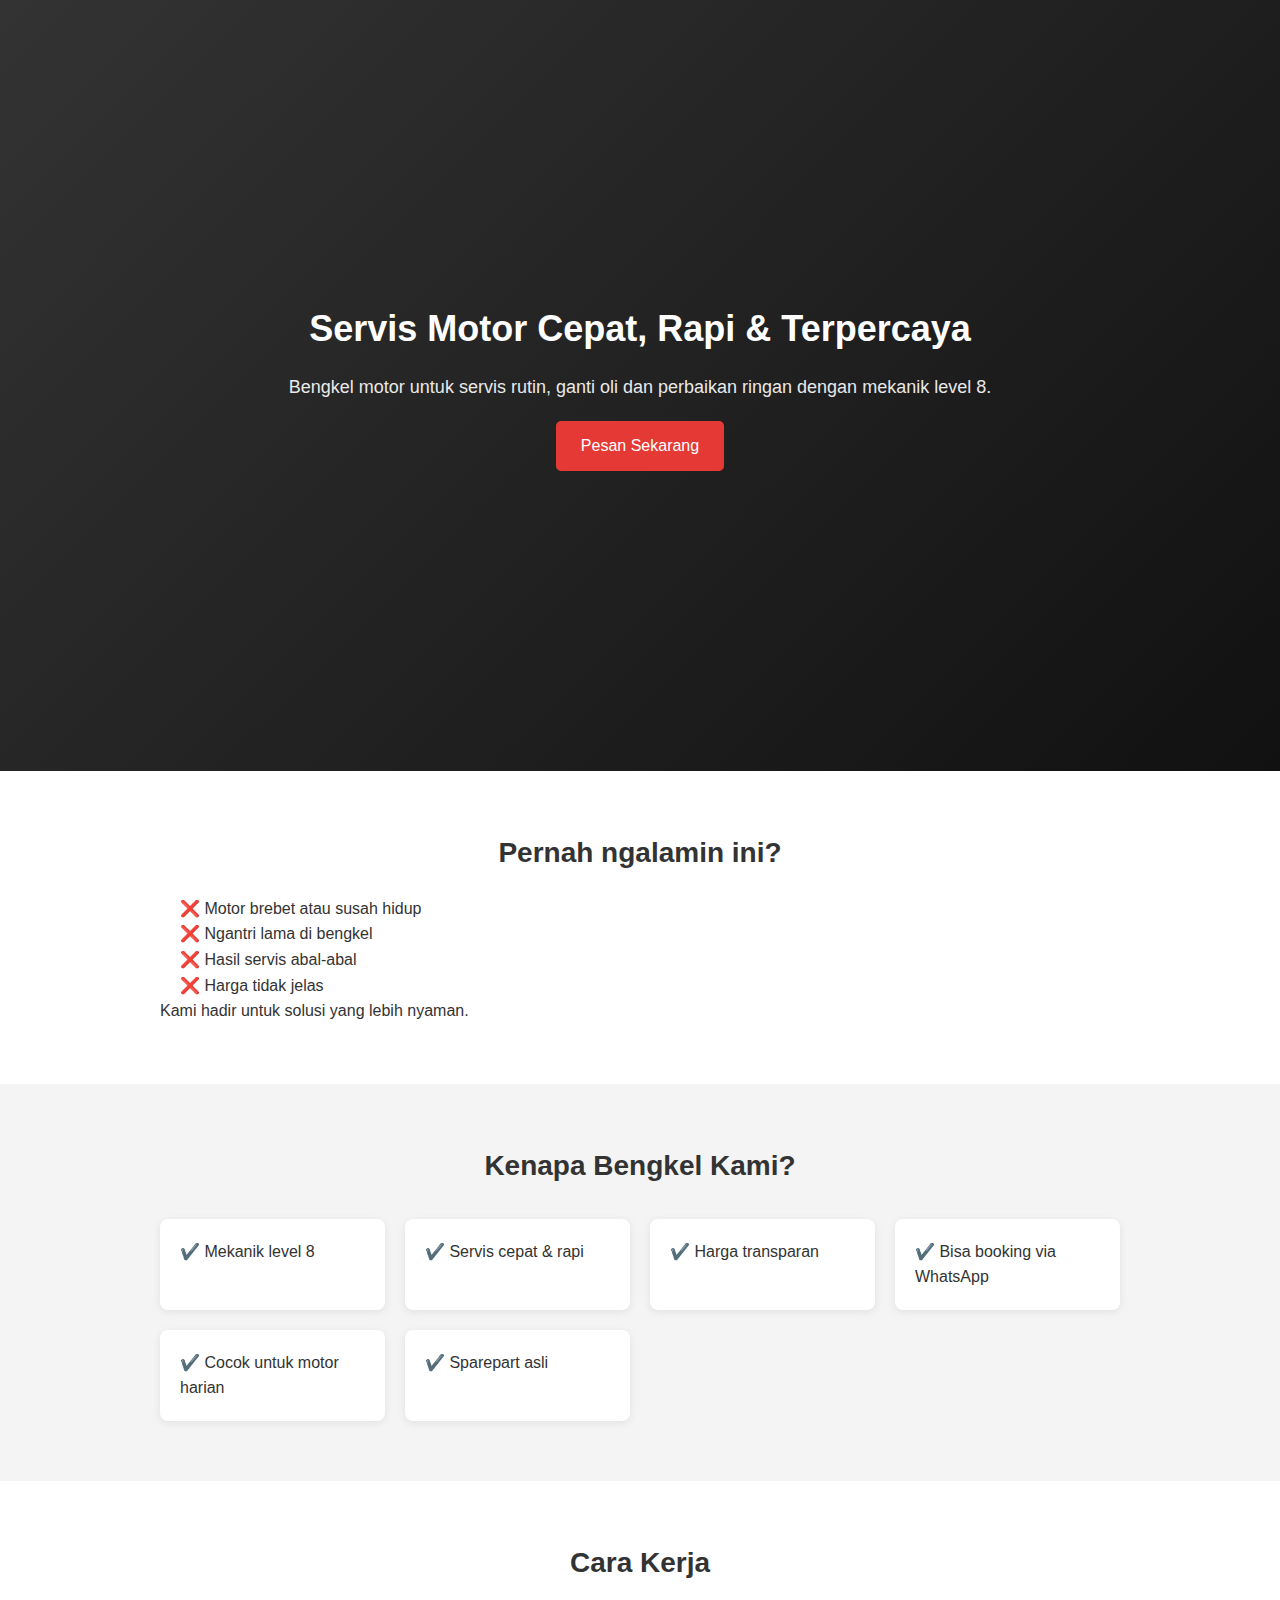
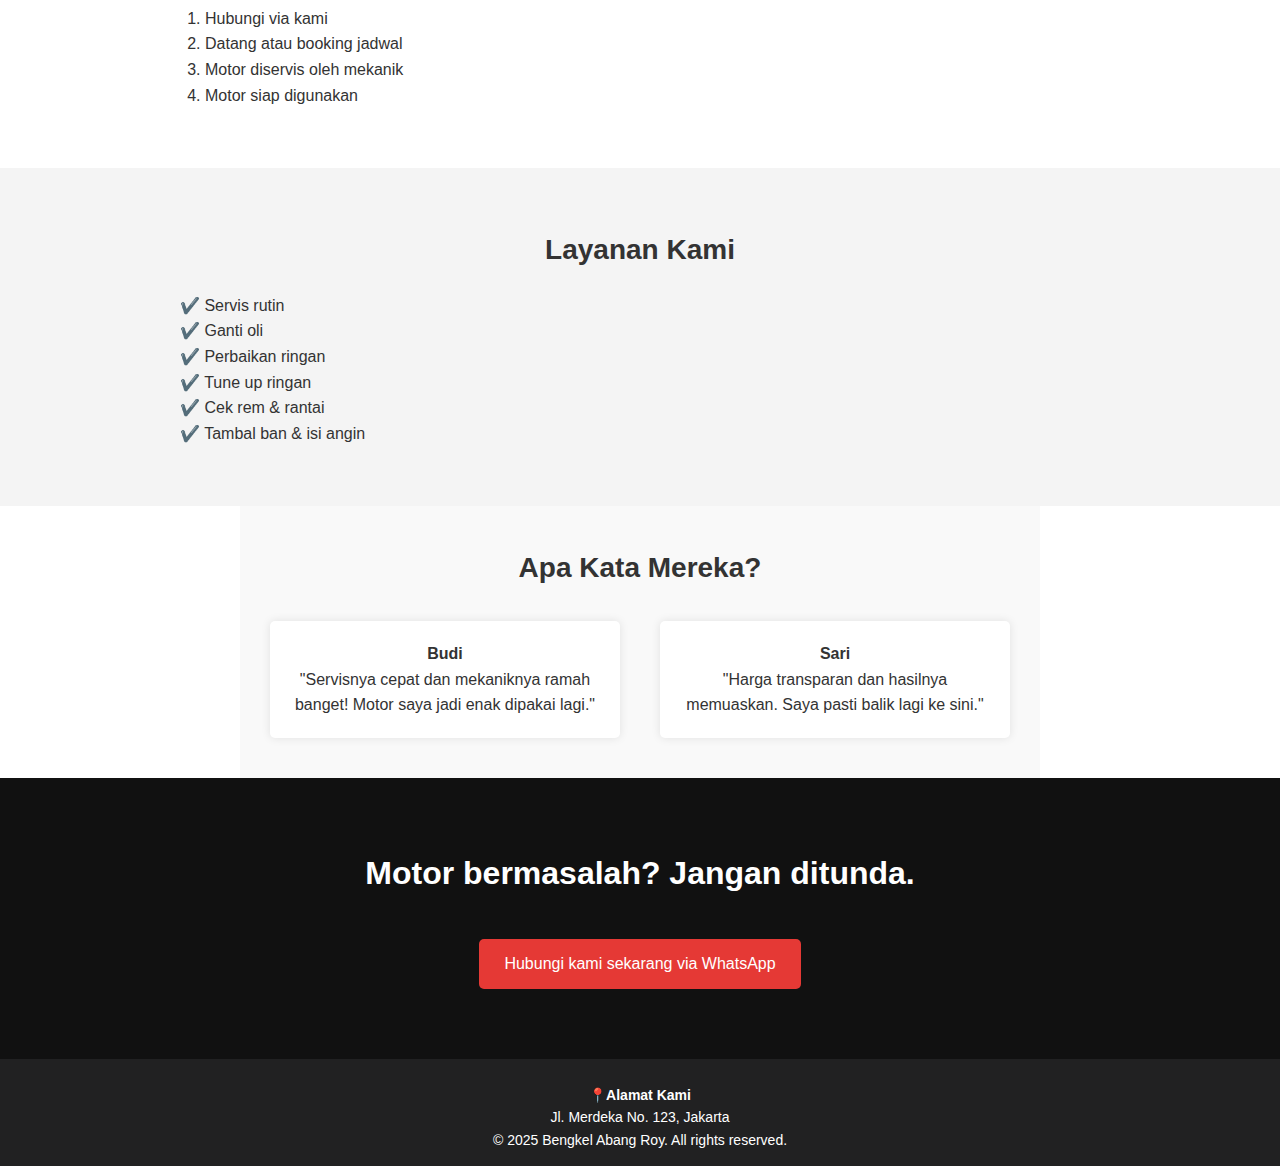
<file: bengkel/index.html>
<!DOCTYPE html>
<html lang="id">
  <head>
    <meta charset="UTF-8" />
    <meta name="viewport" content="width=device-width, initial-scale=1.0" />
    <title>Bengkel Abang Roy</title>
    <link rel="stylesheet" href="style.css" />
  </head>
  <body>
    <!-- HERO -->
    <header class="hero">
      <h1>Servis Motor Cepat, Rapi & Terpercaya</h1>
      <p>Bengkel motor untuk servis rutin, ganti oli dan perbaikan ringan dengan mekanik level 8.</p>
      <a href="#" class="btn">Pesan Sekarang</a>
    </header>
    
    <!-- PROBLEM -->
    <section class="section">
      <div class="container">
        <h2>Pernah ngalamin ini?</h2>
        <ul>
          <li>❌ Motor brebet atau susah hidup</li>
          <li>❌ Ngantri lama di bengkel</li>
          <li>❌ Hasil servis abal-abal</li>
          <li>❌ Harga tidak jelas</li>
        </ul>
        <span>Kami hadir untuk solusi yang lebih nyaman.</span>
      </div>
      </section>

      <!-- SOLUTION -->
      <section class="section bg-light">
        <div class="container">
          <h2>Kenapa Bengkel Kami?</h2>
          <div class="features">
            <div class="card">✔️ Mekanik level 8</div>
            <div class="card">✔️ Servis cepat & rapi</div>
            <div class="card">✔️ Harga transparan</div>
            <div class="card">✔️ Bisa booking via WhatsApp</div>
            <div class="card">✔️ Cocok untuk motor harian</div>
            <div class="card">✔️ Sparepart asli</div>
          </div>
        </div>
      </section>

      <!-- HOW IT WORKS -->
      <section class="section">
        <div class="container">
          <h2>Cara Kerja</h2>
          <ol>
            <li>Hubungi via kami</li>
            <li>Datang atau booking jadwal</li>
            <li>Motor diservis oleh mekanik</li>
            <li>Motor siap digunakan</li>
          </ol>
        </div>
      </section>

      <!-- SERVICES -->
      <section class="section bg-light">
        <div class="container">
          <h2>Layanan Kami</h2>
          <ul>
            <li>✔️ Servis rutin</li>
            <li>✔️ Ganti oli</li>
            <li>✔️ Perbaikan ringan</li>
            <li>✔️ Tune up ringan</li>
            <li>✔️ Cek rem & rantai</li>
            <li>✔️ Tambal ban & isi angin</li>
          </ul>
        </div>
      </section>

      <!-- Testimoni -->
      <section class="section people-testimonials">
        <h2>Apa Kata Mereka?</h2>
        <div class="wrap">
          <div class="testimonial">
            <strong>Budi</strong>
            <p>"Servisnya cepat dan mekaniknya ramah banget! Motor saya jadi enak dipakai lagi."</p>
          </div>
          <div class="testimonial">
            <strong>Sari</strong>
            <p>"Harga transparan dan hasilnya memuaskan. Saya pasti balik lagi ke sini."</p>
          </div>
        </div>
      </section>

      <!-- CTA -->
      <section class="cta">
        <h2>Motor bermasalah? Jangan ditunda.</h2>
        <a href="#" class="btn">Hubungi kami sekarang via WhatsApp</a>
      </section>
    </div>

    <footer>
      <div class="address">
        <h4>📍Alamat Kami</h4>
        <p>Jl. Merdeka No. 123, Jakarta</p>
      <p>© 2025 Bengkel Abang Roy. All rights reserved.</p>
    </footer>
  </body>
</html>
</file>
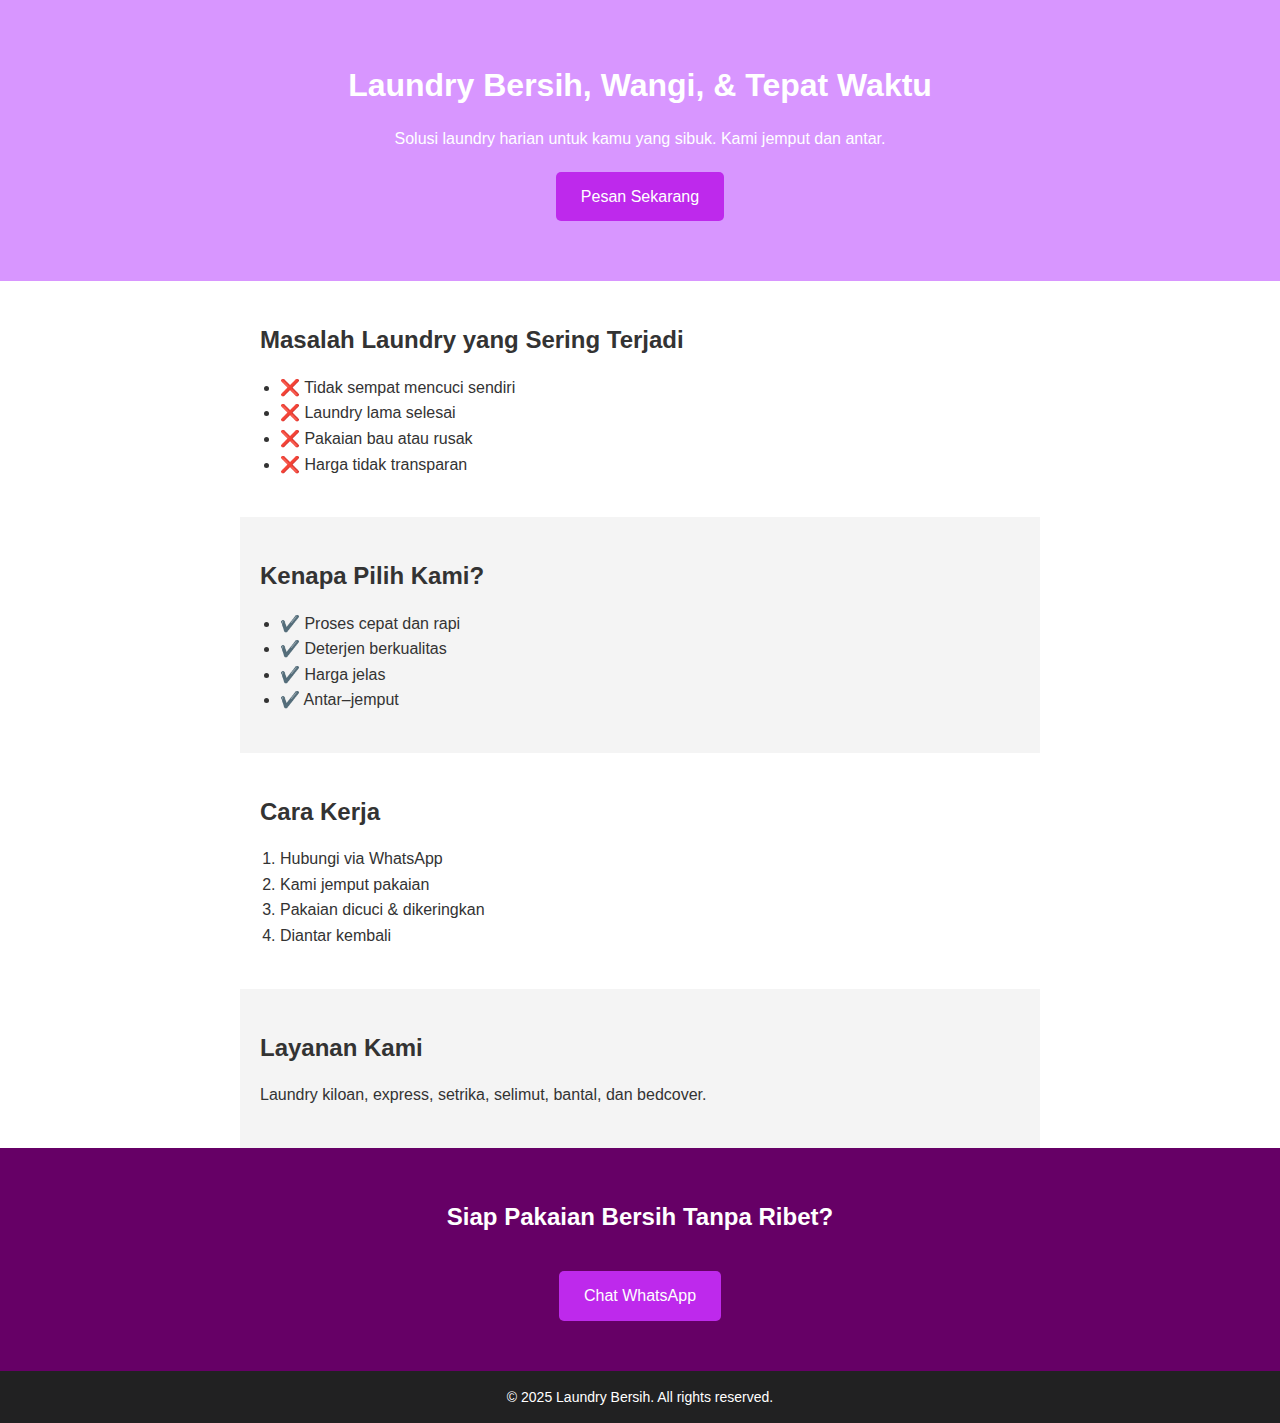
<file: laundry/index.html>
<!DOCTYPE html>
<html lang="id">
  <head>
    <meta charset="UTF-8" />
    <meta name="viewport" content="width=device-width, initial-scale=1.0" />
    <title>Laundry Abang Roy</title>
    <link rel="stylesheet" href="style.css" />
  </head>
  <body>
    <!-- HERO -->
    <header class="hero">
      <h1>Laundry Bersih, Wangi, & Tepat Waktu</h1>
      <p>Solusi laundry harian untuk kamu yang sibuk. Kami jemput dan antar.</p>
      <a href="#" class="btn">Pesan Sekarang</a>
    </header>

    <!-- PROBLEM -->
    <section class="section">
      <h2>Masalah Laundry yang Sering Terjadi</h2>
      <ul>
        <li>❌ Tidak sempat mencuci sendiri</li>
        <li>❌ Laundry lama selesai</li>
        <li>❌ Pakaian bau atau rusak</li>
        <li>❌ Harga tidak transparan</li>
      </ul>
    </section>

    <!-- SOLUTION -->
    <section class="section bg-light">
      <h2>Kenapa Pilih Kami?</h2>
      <ul>
        <li>✔️ Proses cepat dan rapi</li>
        <li>✔️ Deterjen berkualitas</li>
        <li>✔️ Harga jelas</li>
        <li>✔️ Antar–jemput</li>
      </ul>
    </section>

    <!-- HOW IT WORKS -->
    <section class="section">
      <h2>Cara Kerja</h2>
      <ol>
        <li>Hubungi via WhatsApp</li>
        <li>Kami jemput pakaian</li>
        <li>Pakaian dicuci & dikeringkan</li>
        <li>Diantar kembali</li>
      </ol>
    </section>

    <!-- SERVICES -->
    <section class="section bg-light">
      <h2>Layanan Kami</h2>
      <p>Laundry kiloan, express, setrika, selimut, bantal, dan bedcover.</p>
    </section>

    <!-- CTA -->
    <section class="cta">
      <h2>Siap Pakaian Bersih Tanpa Ribet?</h2>
      <a href="#" class="btn">Chat WhatsApp</a>
    </section>

    <footer>
      <p>© 2025 Laundry Bersih. All rights reserved.</p>
    </footer>
  </body>
</html>
</file>
<file: bengkel/style.css>
* {
  box-sizing: border-box;
  margin: 0;
  padding: 0;
  font-family: Arial, sans-serif;
}

body {
  line-height: 1.6;
  color: #333;
}

.container {
  max-width: 1000px;
  margin: auto;
  padding: 0 20px;
}

.hero {
  background: linear-gradient(135deg, #333, #111);
  color: white;
  padding: 300px 20px;
  text-align: center;
}

.hero h1 {
  font-size: 36px;
  margin-bottom: 15px;
}

.hero p {
  font-size: 18px;
  opacity: 0.9;
}

.section {
  padding: 60px 0;
}

.section h2 {
  font-size: 28px;
  margin-bottom: 20px;
  text-align: center;
}

.section p {
  max-width: 700px;
  margin: auto;
  text-align: center;
}

.people-testimonials {
  background: #f9f9f9;
  padding: 40px 20px;
  max-width: 800px;
  margin: auto;
}

.wrap {
  display: flex;
  flex-wrap: wrap;
  gap: 20px;
}

.testimonial {
  flex: 1;
  display: flex;
  flex-direction: column;
  align-items: center;
  text-align: center;
  justify-content: space-around;
  margin: 0 10px;
  padding: 20px;
  margin-top: 10px;
  background: white;
  border-radius: 5px;
  box-shadow: 0 0 10px rgba(0,0,0,0.1);
}

.cta {
  background: #111;
  color: white;
  text-align: center;
  padding: 70px 20px;
}

.cta h2 {
  font-size: 32px;
  margin-bottom: 20px;
}

.bg-light {
  background: #f4f4f4;
}

h1, h2 {
  margin-bottom: 15px;
}

.features {
  display: grid;
  grid-template-columns: repeat(auto-fit, minmax(220px, 1fr));
  gap: 20px;
  margin-top: 30px;
}

.card {
  background: white;
  padding: 20px;
  border-radius: 8px;
  box-shadow: 0 2px 8px rgba(0,0,0,0.08);
}

ul { list-style: none; }

ul, ol {
  margin-left: 20px;
}

ol { margin-left: 45px; }

.btn {
  display: inline-block;
  margin-top: 20px;
  padding: 12px 25px;
  background: 	#e53935;
  color: white;
  text-decoration: none;
  border-radius: 5px;
}

.btn:hover { background-color: 	#c62828; }

.cta {
  background: #111;
  color: white;
  text-align: center;
  padding: 70px 20px;
}

.cta h2 {
  font-size: 32px;
  margin-bottom: 20px;
}


footer {
  color: white;
  text-align: center;
  padding: 15px;
  background: #212122;
  font-size: 14px;
}

footer .address { margin-top: 10px; }
</file>
<file: laundry/style.css>
* {
  box-sizing: border-box;
  margin: 0;
  padding: 0;
  font-family: Arial, sans-serif;
}

body {
  line-height: 1.6;
  color: #333;
}

.hero {
  background: #d896ff;
  color: white;
  padding: 60px 20px;
  text-align: center;
}

.section {
  padding: 40px 20px;
  max-width: 800px;
  margin: auto;
}

.bg-light {
  background: #f4f4f4;
}

h1, h2 {
  margin-bottom: 15px;
}

ul, ol {
  margin-left: 20px;
}

.btn {
  display: inline-block;
  margin-top: 20px;
  padding: 12px 25px;
  background: #be29ec;
  color: white;
  text-decoration: none;
  border-radius: 5px;
}

.btn:hover {
    background-color: #800080;
}

.cta {
  background: #660066;
  color: white;
  text-align: center;
  padding: 50px 20px;
}

footer {
    color: white;
  text-align: center;
  padding: 15px;
  background: #212122;
  font-size: 14px;
}
</file>
